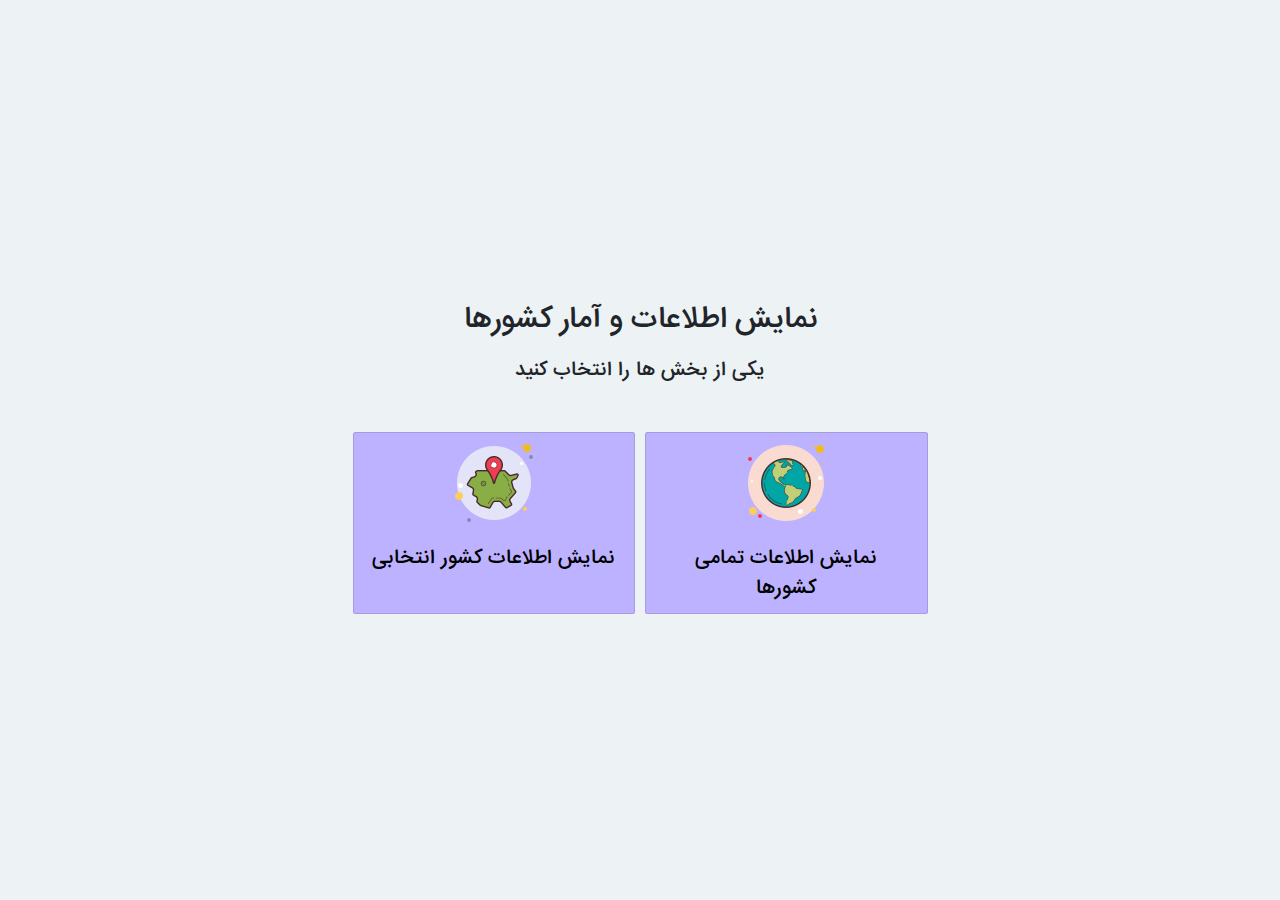
<file: index.html>
<!DOCTYPE html>
<html lang="fa" dir="rtl">

<head>
    <meta charset="UTF-8">
    <meta http-equiv="X-UA-Compatible" content="IE=edge">
    <meta name="viewport" content="width=device-width, initial-scale=1.0">
    <title>نمایش اطلاعات کشورها</title>
    <!-- LOAD FAVICON -->
    <link rel="shortcut icon" href="./assets/images/favIcon.png" type="image/x-icon">
    <!-- LOAD BOOTSTRAP CSS FILE -->
    <link rel="stylesheet" href="./assets/CSS/bootstrap.min.css">
    <!-- LOAD STYLE CSS FILE -->
    <link rel="stylesheet" href="./assets/CSS/style.css">
</head>

<body class="h-100">
    <!-- HTML codes -->
    <div class="container h-100 d-flex justify-content-center align-items-center flex-column">
        <div class="title text-center my-5">
            <h2 class="pb-4">نمایش اطلاعات و آمار کشورها</h2>
            <h4>یکی از بخش ها را انتخاب کنید</h4>
        </div>
        <div class="row gy-3 p-sm-4">
            <a href="./allcountries" class="card col-12 col-sm-12 col-md mx-2">
                <div class="text-center">
                    <img src="./assets/images/countries.png" class="img-fluid text-center">
                    <div class="card-body">
                        <p class="card-text">نمایش اطلاعات تمامی کشورها</p>
                    </div>
                </div>
            </a>
            <a href="./customcountry" class="card col-12 col-sm-12 col-md mx-2">
                <div class="text-center">
                    <img src="./assets/images/country.png" class="img-fluid">
                    <div class="card-body">
                        <p class="card-text">نمایش اطلاعات کشور انتخابی</p>
                    </div>
                </div>
            </a>
        </div>
    </div>
    <!-- LOAD JS FILES -->
    <link rel="stylesheet" href="./assets/JS/bootstrap.bundle.min.js">
</body>

</html>
</file>
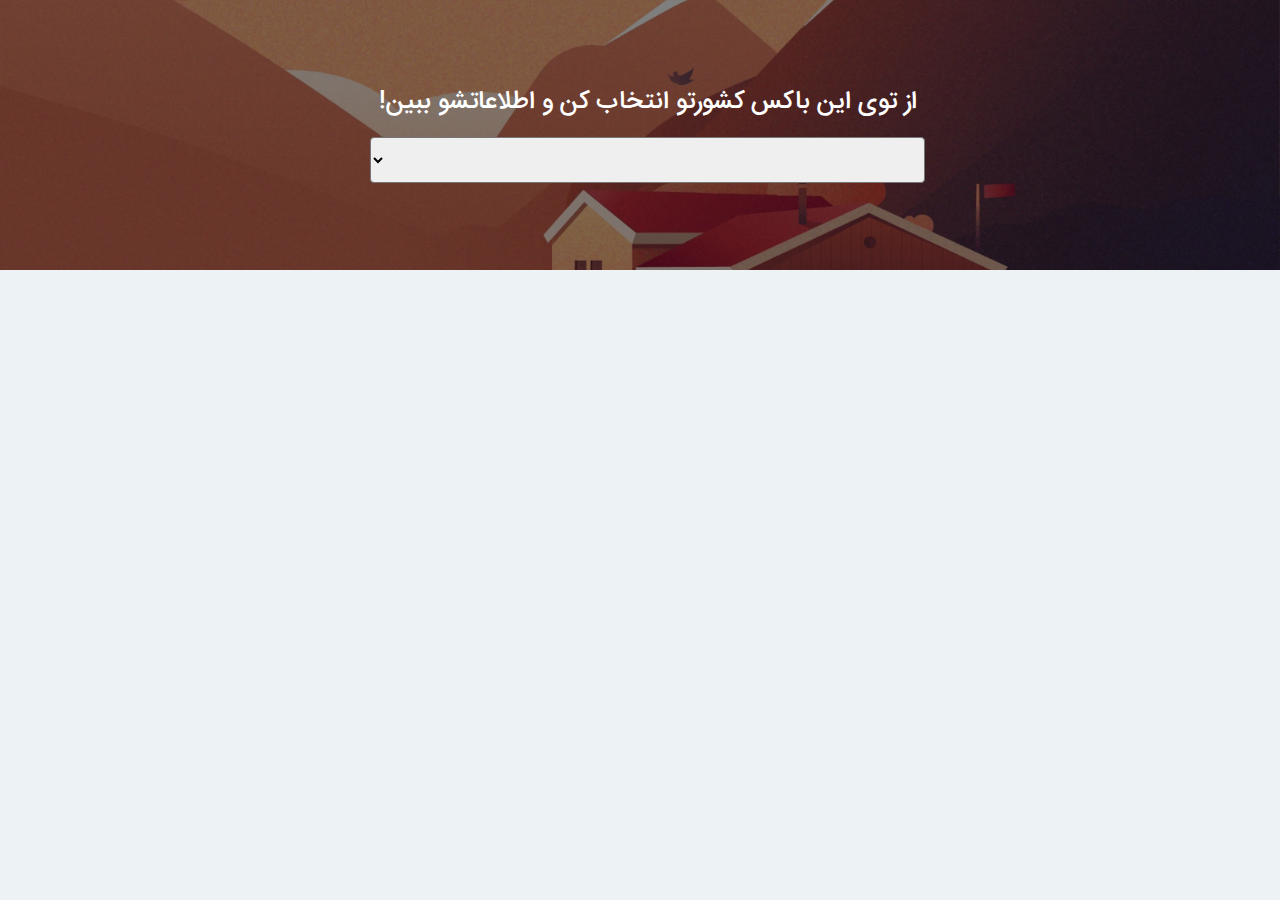
<file: customcountry/index.html>
<!DOCTYPE html>
<html lang="en" dir="rtl">

<head>
    <meta charset="UTF-8">
    <meta http-equiv="X-UA-Compatible" content="IE=edge">
    <meta name="viewport" content="width=device-width, initial-scale=1.0">
    <title>نمایش اطلاعات کشور انتخابی</title>
    <!-- LOAD FAVICON -->
    <link rel="shortcut icon" href="../assets/images/favIcon.png" type="image/x-icon">
    <!-- LOAD BOOTSTRAP CSS FILE -->
    <link rel="stylesheet" href="../assets/CSS/bootstrap.min.css">
    <!-- LOAD STYLE CSS FILE -->
    <link rel="stylesheet" href="../assets/CSS/style.css">
    <link rel="stylesheet" href="https://cdn.map.ir/web-sdk/1.4.2/css/mapp.min.css">
    <link rel="stylesheet" href="https://cdn.map.ir/web-sdk/1.4.2/css/fa/style.css">
</head>

<body id="customCountry-body">
    <!-- HTML codes -->
    <header id="customCountry-header">
        <div class="container h-100">
            <div class="row w-100  h-100 justify-content-center align-items-center">
                <div class="col-12 text-center">
                    <h1 class="text-center text-white">از توی این باکس کشورتو انتخاب کن و اطلاعاتشو ببین!</h1>
                    <select name="countries" class="mx-auto w-50 mt-4" id="countries">
                        
                    </select>
                </div>
            </div>
        </div>
    </header>
    <!-- MAIN codes -->
    <main class="main">
        <section class="container country-main my-5 p-5">
        </section>
    </main>
    <!-- LOAD JS FILES -->
    <script src="../assets/JS/jquery.js"></script>
    <script src="../assets/JS/mapp.min.js"></script>
    <script src="../assets/JS/mapp.env.js"></script>
    <script src="../assets/JS/bootstrap.bundle.min.js"></script>
    <script src="../assets/JS/model.js"></script>
    <script src="../assets/JS/ShowCountryController.js"></script>
</body>

</html>
</file>
<file: assets/CSS/style.css>
@font-face {
    font-family: "IranSans";
    src: url("../fonts/IRANSans_Medium.ttf") format("truetype");
}

@font-face {
    font-family: dana;
    src: url("../fonts/dana-regula.ttf") format("truetype");
}

@font-face {
    font-family: leyla;
    src: url("../fonts/leyla.ttf") format("truetype");
}

:root {
    --background-color: #edf2f4;
    --card-color: #FFD6A5;
}

/* GLOBAL */
html,
body {
    width: 100%;
    height: 100%;
    box-sizing: border-box;
    font-size: 62.5%;
    background-color: var(--background-color);
}

* {
    font-family: "IranSans";
}

#flag-thumbnail {
    max-width: 10rem;
    min-height: 10rem;
    border-radius: 50%;
}

/* MAIN PAGE STYLES */
/* Title textes */
.title h2 {
    font-size: 3rem;
}

.title h4 {
    font-size: 2rem;
}

/* CARD-BODY */
.card-text {
    font-size: 2rem;
}

a {
    text-decoration: none;
    color: black;
    transition: color .5s ease;
}

a:hover {
    color: #FFADAD;
}

.card {
    background-color: #BDB2FF;
}

/* ALL COUNTRIES STYLES */
#allcountries-body,
#customCountry-body {
    background-color: transparent !important;
}

#header {
    height: 100vh;
    width: 100%;
    position: relative;
    background-color: transparent !important;
}

#header::after {
    position: absolute;
    content: "";
    width: 100%;
    height: 100%;
    top: 0;
    background: url('../images/allcountries-header.jpg');
    background-size: cover;
    background-repeat: no-repeat;
    z-index: -1;
    filter: brightness(50%);
    background-position: center;
    background-attachment: fixed;
}

#main {
    height: 100vh;
    width: 100%;
}

.accordion,
.accordion-button {
    font-size: 3rem;
}

.accordion-button::after {
    width: 3rem !important;
    height: 3rem !important;
    margin: 0 auto 0 0 !important;
    background-size: 3rem !important;
}

.accordion {
    background-color: #fff;
}

.countries-main {
    background-color: #fff;
    border-radius: 1rem;
}

#map {
    width: 100%;
    height: 30rem;
}

/* CUSTOM COUNTRY STYLES */
#customCountry-header {
    width: 100%;
    height: 30vh;
    position: relative;
}

#customCountry-header::after {
    background-image: url('../images/country-header.jpg');
    position: absolute;
    top: 0;
    width: 100%;
    height: 100%;
    content: "";
    background-size: cover;
    background-position: center;
    background-repeat: no-repeat;
    z-index: -1;
    filter: brightness(50%);
}

#countries {
    font-size: 2rem;
    border-radius: .4rem;
    padding: .4rem 1rem;
    outline: none;
}
</file>
